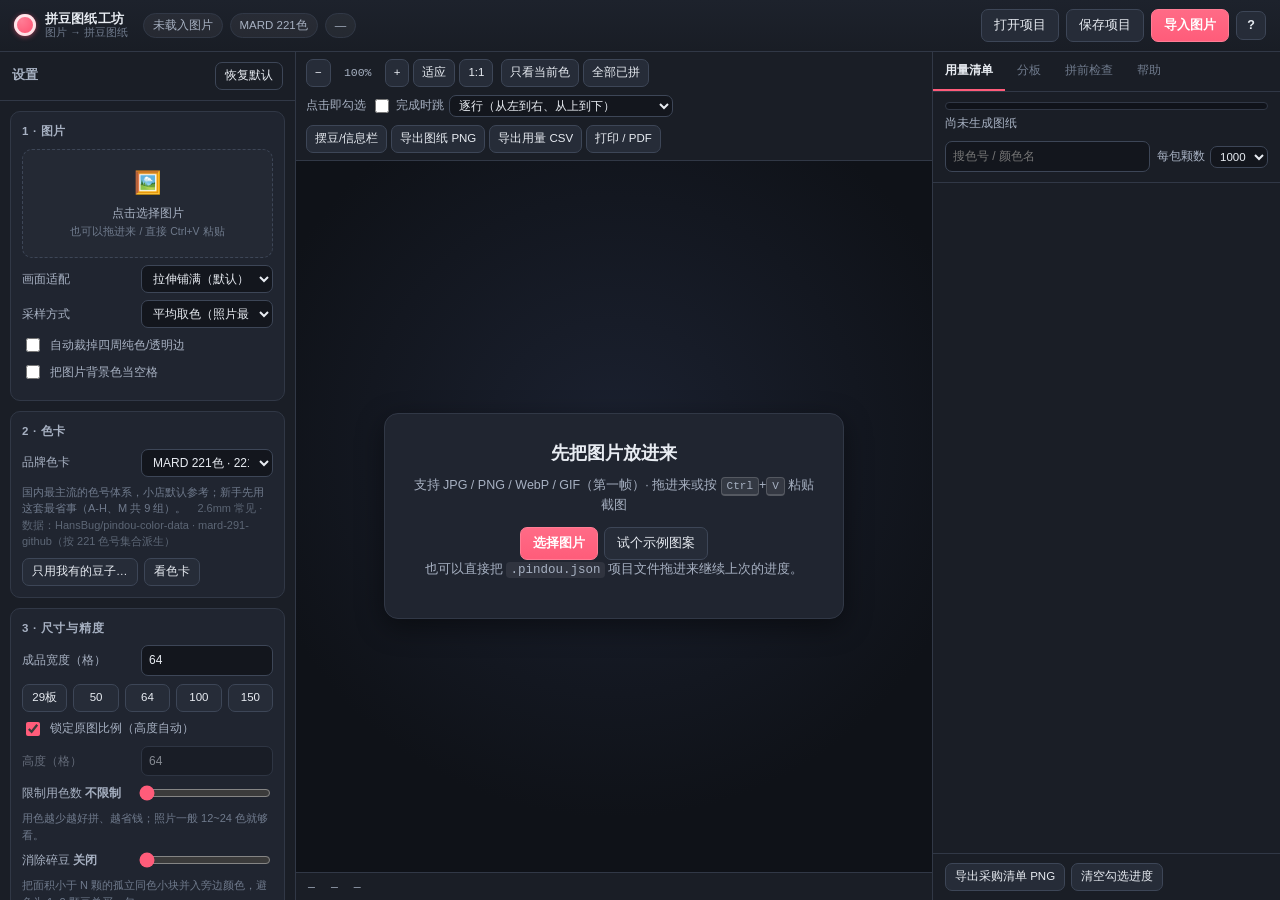
<file: index.html>
<!DOCTYPE html>
<html lang="zh-CN">
<head>
<meta charset="utf-8">
<meta name="viewport" content="width=device-width, initial-scale=1, viewport-fit=cover">
<title>拼豆图纸工坊 · 图片转拼豆图纸</title>
<meta name="description" content="把图片转成拼豆图纸：支持 MARD / COCO / 漫漫 / 盼盼 / 咪小窝 / 优肯 / Perler / Hama 色卡，带网格坐标、色号标注、用量统计和勾选进度。">
<meta name="theme-color" content="#171A21">
<link rel="icon" href="data:image/svg+xml,<svg xmlns='http://www.w3.org/2000/svg' viewBox='0 0 32 32'><circle cx='16' cy='16' r='13' fill='%23E4032A'/><circle cx='16' cy='16' r='5' fill='%23FFF'/></svg>">
<link rel="stylesheet" href="styles/app.css">
<link rel="manifest" href="manifest.webmanifest">
</head>
<body>

<!-- ================= 顶栏 ================= -->
<header class="topbar">
  <div class="brand">
    <span class="brand-mark" aria-hidden="true"></span>
    <span class="brand-text">拼豆图纸工坊<small>图片 → 拼豆图纸</small></span>
  </div>

  <div class="topbar-center" id="docInfo">
    <span class="chip" id="chipSize">未载入图片</span>
    <span class="chip" id="chipPalette">—</span>
    <span class="chip" id="chipBeads">—</span>
  </div>

  <div class="topbar-right">
    <button class="btn" id="btnOpenProject" title="打开之前保存的项目 (.pindou.json)">打开项目</button>
    <button class="btn" id="btnSaveProject" title="保存项目，下次继续（含进度）">保存项目</button>
    <button class="btn primary" id="btnImport">导入图片</button>
    <button class="btn icon" id="btnHelp" title="快捷键与使用说明 (F1)">?</button>
  </div>
</header>

<!-- ================= 主区域 ================= -->
<main class="layout" id="layout">

  <!-- ---------- 左侧：设置 ---------- -->
  <aside class="side left" id="sideLeft">
    <div class="side-head">
      <strong>设置</strong>
      <button class="btn tiny ghost" id="btnResetSettings" title="恢复默认设置">恢复默认</button>
    </div>
    <div class="side-body">

      <section class="card">
        <h3>1 · 图片</h3>
        <div id="dropZone" class="dropzone" tabindex="0">
          <div class="dz-icon">🖼️</div>
          <div class="dz-text">点击选择图片<br><small>也可以拖进来 / 直接 Ctrl+V 粘贴</small></div>
          <input type="file" id="fileImage" accept="image/*" hidden>
        </div>
        <div class="thumb-wrap" id="thumbWrap" hidden>
          <canvas id="thumbCanvas" width="120" height="120"></canvas>
          <button class="btn tiny ghost" id="btnClearImage">移除图片</button>
        </div>
        <label class="row">
          <span>画面适配</span>
          <select id="selFit">
            <option value="fill">拉伸铺满（默认）</option>
            <option value="cover">裁掉多余（不留白）</option>
            <option value="contain">完整放入（留白）</option>
          </select>
        </label>
        <label class="row">
          <span>采样方式</span>
          <select id="selMethod">
            <option value="area">平均取色（照片最佳）</option>
            <option value="dominant">主色取色（保留纯色）</option>
            <option value="nearest">最近点（像素画/表情包）</option>
          </select>
        </label>
        <label class="row checkline">
          <input type="checkbox" id="chkAutoTrim">
          <span>自动裁掉四周纯色/透明边</span>
        </label>
        <label class="row checkline">
          <input type="checkbox" id="chkDropBg">
          <span>把图片背景色当空格</span>
        </label>
        <label class="row" id="rowBgTol" hidden>
          <span>背景容差 <b id="valBgTol">24</b></span>
          <input type="range" id="rngBgTol" min="0" max="80" value="24">
        </label>
      </section>

      <section class="card">
        <h3>2 · 色卡</h3>
        <label class="row">
          <span>品牌色卡</span>
          <select id="selPalette"></select>
        </label>
        <p class="hint" id="paletteHint"></p>
        <div class="btn-row">
          <button class="btn tiny" id="btnInventory">只用我有的豆子…</button>
          <button class="btn tiny" id="btnPaletteChart">看色卡</button>
        </div>
        <div class="inventory-tag" id="inventoryTag" hidden>
          <span id="inventoryText"></span>
          <button class="btn tiny ghost" id="btnClearInventory">清除</button>
        </div>
      </section>

      <section class="card">
        <h3>3 · 尺寸与精度</h3>
        <label class="row">
          <span>成品宽度（格）</span>
          <input type="number" id="numCols" min="4" max="400" value="64">
        </label>
        <div class="btn-row presets" id="sizePresets">
          <button class="btn tiny" data-cols="29" title="一块标准 29×29 拼豆板">29板</button>
          <button class="btn tiny" data-cols="50">50</button>
          <button class="btn tiny" data-cols="64">64</button>
          <button class="btn tiny" data-cols="100">100</button>
          <button class="btn tiny" data-cols="150">150</button>
        </div>
        <label class="row checkline">
          <input type="checkbox" id="chkLockRatio" checked>
          <span>锁定原图比例（高度自动）</span>
        </label>
        <label class="row" id="rowRows">
          <span>高度（格）</span>
          <input type="number" id="numRows" min="4" max="400" value="64">
        </label>
        <label class="row">
          <span>限制用色数 <b id="valMaxColors">不限制</b></span>
          <input type="range" id="rngMaxColors" min="0" max="60" value="0">
        </label>
        <p class="hint">用色越少越好拼、越省钱；照片一般 12~24 色就够看。</p>
        <label class="row">
          <span>消除碎豆 <b id="valMerge">关闭</b></span>
          <input type="range" id="rngMerge" min="0" max="12" value="0">
        </label>
        <p class="hint">把面积小于 N 颗的孤立同色小块并入旁边颜色，避免为 1~2 颗豆单买一包。</p>
      </section>

      <section class="card">
        <h3>4 · 抖动（像素质感）</h3>
        <label class="row">
          <span>抖动算法</span>
          <select id="selDither">
            <option value="none">不抖动（色块干净，推荐）</option>
            <option value="atkinson">Atkinson（噪点最少）</option>
            <option value="floyd">Floyd–Steinberg（经典）</option>
            <option value="sierra">Sierra（细腻）</option>
            <option value="bayer">有序抖动（规则网点）</option>
          </select>
        </label>
        <label class="row">
          <span>抖动强度 <b id="valDither">100%</b></span>
          <input type="range" id="rngDither" min="0" max="150" value="100">
        </label>
        <label class="row checkline">
          <input type="checkbox" id="chkSerpentine" checked>
          <span>蛇形扫描（减少纹路）</span>
        </label>
        <p class="hint">抖动能让渐变更顺，但会增加用色数和零散单颗，拼的时候更累。</p>
      </section>

      <section class="card">
        <h3>5 · 显示与图纸样式</h3>
        <label class="row checkline"><input type="checkbox" id="chkShowGrid" checked><span>显示网格</span></label>
        <label class="row"><span>每几格加粗</span><input type="number" id="numBold" min="0" max="20" value="5" title="0 = 不加粗"></label>
        <label class="row checkline"><input type="checkbox" id="chkShowCoords" checked><span>显示行列坐标</span></label>
        <label class="row"><span>坐标间隔</span><input type="number" id="numCoordEvery" min="1" max="20" value="1" title="5 = 每 5 格标一个数字"></label>
        <label class="row checkline"><input type="checkbox" id="chkShowCodes" checked><span>格子里显示色号</span></label>
        <label class="row">
          <span>格内标注</span>
          <select id="selCodeMode">
            <option value="code">色号（MARD A1 / COCO A01）</option>
            <option value="number">序号（对应下方统计，格子更干净）</option>
            <option value="symbol">符号（黑白打印/色弱友好）</option>
          </select>
        </label>
        <label class="row"><span>单格像素</span><input type="number" id="numCell" min="6" max="80" value="22"></label>
        <label class="row checkline"><input type="checkbox" id="chkMirror"><span>镜像翻转（烫完才是正的）</span></label>
        <label class="row checkline"><input type="checkbox" id="chkBoardLines"><span>显示分板粗线</span></label>
        <label class="row" id="rowBoardSize" hidden>
          <span>拼豆板尺寸</span>
          <span class="inline">
            <input type="number" id="numBoardW" min="5" max="100" value="29"> ×
            <input type="number" id="numBoardH" min="5" max="100" value="29">
          </span>
        </label>
        <label class="row"><span>图片旋转</span>
          <select id="selRotate">
            <option value="0">0°</option><option value="90">90°</option>
            <option value="180">180°</option><option value="270">270°</option>
          </select>
        </label>
        <label class="row"><span>图纸标题</span><input type="text" id="txtTitle" placeholder="留空自动生成"></label>
      </section>

      <section class="card">
        <h3>6 · 转换</h3>
        <button class="btn primary block" id="btnConvert">生成图纸 <kbd>Enter</kbd></button>
        <p class="hint">改任何设置都会自动重新生成；色卡较大时首次匹配稍慢（约 0.5~2 秒）。</p>
      </section>
    </div>
  </aside>

  <!-- ---------- 中间：画布 ---------- -->
  <section class="stage">
    <div class="stage-toolbar">
      <div class="tool-group">
        <button class="btn tiny" id="btnZoomOut" title="缩小 (-)">−</button>
        <span class="zoom-label" id="zoomLabel">100%</span>
        <button class="btn tiny" id="btnZoomIn" title="放大 (+)">+</button>
        <button class="btn tiny" id="btnZoomFit" title="适应窗口 (0)">适应</button>
        <button class="btn tiny" id="btnZoom100" title="原始大小 (1)">1:1</button>
      </div>
      <div class="tool-group">
        <button class="btn tiny" id="btnIsolate" title="只看当前颜色 (I)">只看当前色</button>
        <button class="btn tiny" id="btnToggleAllDone" title="全部标记已拼 / 清空进度">全部已拼</button>
      </div>
      <div class="tool-group">
        <label class="mini">点击即勾选 <input type="checkbox" id="chkClickToggle" title="打开后：左键点格子直接切换勾选（老手感）；默认关闭，是「点选看信息 + 按下一个」"></label>
        <label class="mini">完成时跳 <select id="selOrder"></select></label>
      </div>
      <div class="tool-group right">
        <button class="btn tiny" id="btnBeading" title="打开底部信息栏：跟着高亮逐颗拼，「下一个」勾选并前进 (B)">摆豆/信息栏</button>
        <button class="btn tiny" id="btnExportPng">导出图纸 PNG</button>
        <button class="btn tiny" id="btnExportCsv">导出用量 CSV</button>
        <button class="btn tiny" id="btnPrint">打印 / PDF</button>
      </div>
    </div>

    <div class="canvas-wrap" id="canvasWrap">
      <canvas id="view"></canvas>
      <div class="empty-state" id="emptyState">
        <div class="es-card">
          <h2>先把图片放进来</h2>
          <p>支持 JPG / PNG / WebP / GIF（第一帧）· 拖进来或按 <kbd>Ctrl</kbd>+<kbd>V</kbd> 粘贴截图</p>
          <div class="btn-row center">
            <button class="btn primary" id="btnImport2">选择图片</button>
            <button class="btn" id="btnDemo">试个示例图案</button>
          </div>
          <p class="hint">也可以直接把 <code>.pindou.json</code> 项目文件拖进来继续上次的进度。</p>
        </div>
      </div>
      <div class="toast-wrap" id="toastWrap"></div>
      <div class="busy" id="busy" hidden><div class="spinner"></div><span id="busyText">正在转换…</span></div>
    </div>

    <div class="statusbar">
      <span id="statusPos">—</span>
      <span id="statusCell">—</span>
      <span id="statusProgress">—</span>
    </div>

    <!-- 底部信息栏：点格子看信息，按「下一个」勾选并前进。
         放在画布下方而不是浮在画布上，这样永远不会挡住图纸。 -->
    <div class="beading-hud" id="beadingHud" hidden>
      <div class="hud-swatch" id="hudSwatch"></div>
      <div class="hud-main">
        <div class="hud-code-row">
          <span class="hud-code" id="hudCode">—</span>
          <span class="hud-done" id="hudDone"></span>
        </div>
        <div class="hud-sub" id="hudSub">—</div>
        <div class="hud-meta" id="hudMeta"></div>
      </div>
      <div class="hud-hint" id="hudNextHint"></div>
      <div class="hud-actions">
        <button class="btn tiny" id="btnHudPrev">上一个 <kbd>Shift</kbd>+<kbd>Tab</kbd></button>
        <button class="btn tiny" id="btnHudSkip">跳过这一颗 <kbd>Tab</kbd></button>
        <button class="btn tiny" id="btnHudDone">只勾选这一颗</button>
        <button class="btn primary" id="btnHudNext">下一个 <kbd>Space</kbd></button>
        <button class="btn tiny ghost" id="btnHudExit">收起</button>
      </div>
    </div>
  </section>

  <!-- ---------- 右侧：统计 / 进度 ---------- -->
  <aside class="side right" id="sideRight">
    <div class="tabs" id="rightTabs">
      <button class="tab active" data-tab="stats">用量清单</button>
      <button class="tab" data-tab="boards">分板</button>
      <button class="tab" data-tab="check">拼前检查</button>
      <button class="tab" data-tab="help">帮助</button>
    </div>

    <div class="tab-panel active" data-panel="stats">
      <div class="stats-head">
        <div class="prog-wrap">
          <div class="prog-bar"><div class="prog-fill" id="progFill"></div></div>
          <div class="prog-text" id="progText">尚未生成图纸</div>
        </div>
        <div class="stats-tools">
          <input type="search" id="searchColor" placeholder="搜色号 / 颜色名" class="search">
          <label class="mini">每包颗数
            <select id="selPack">
              <option value="500">500</option>
              <option value="1000" selected>1000</option>
              <option value="2000">2000</option>
            </select>
          </label>
        </div>
      </div>
      <div class="stat-list" id="statList"></div>
      <div class="stat-foot">
        <button class="btn tiny" id="btnExportShopping">导出采购清单 PNG</button>
        <button class="btn tiny" id="btnResetProgress">清空勾选进度</button>
      </div>
    </div>

    <div class="tab-panel" data-panel="boards">
      <p class="hint panel-hint">大图要分块拼：按拼豆板尺寸切分，拼完一块再拼下一块。点某一块可把光标定位到它没拼完的位置。</p>
      <div class="form-row">
        <label>板宽 <input type="number" id="numBoardW2" min="5" max="100" value="29"></label>
        <label>板高 <input type="number" id="numBoardH2" min="5" max="100" value="29"></label>
        <label>重叠 <input type="number" id="numOverlap" min="0" max="10" value="0"></label>
      </div>
      <div id="boardList" class="board-list"></div>
    </div>

    <div class="tab-panel" data-panel="check">
      <div id="checkBody" class="check-body"></div>
    </div>

    <div class="tab-panel" data-panel="help">
      <div class="help-body">
        <h4>怎么用</h4>
        <ol>
          <li>导入图片 → 选色卡（新手用 MARD 221）→ 调格数 → 点「生成图纸」。</li>
          <li><b>点图纸上的任意格子</b>：只是选中并查看它的详细信息（色号、颜色名、HEX、这个色号还剩几颗），<b>不会勾选也不会跳走</b>，可以放心点着看。</li>
          <li>确认手上拿的豆子对了，按底部的 <b>「下一个」</b>：把当前这颗标记为已拼，然后跳到下一个未拼的格子并显示它的信息。</li>
          <li>想不勾选直接往后看，按 <b>「跳过」</b>；想只勾选不移动，按 <b>「只勾选这一颗」</b>。</li>
          <li>习惯「点一下就算拼好」的话，打开工具栏的 <b>「点击即勾选」</b>（或按住 <kbd>Alt</kbd> 点格子）。</li>
        </ol>
        <h4>快捷键</h4>
        <table class="keys">
          <tr><td><kbd>方向键</kbd></td><td>移动选中格（只看信息，不勾选）</td></tr>
          <tr><td><kbd>Space</kbd> / <kbd>Enter</kbd></td><td>=「下一个」：勾选当前这颗并跳到下一个</td></tr>
          <tr><td><kbd>Tab</kbd> / <kbd>Shift</kbd>+<kbd>Tab</kbd></td><td>=「跳过」：不勾选，看下一个 / 上一个</td></tr>
          <tr><td><kbd>Del</kbd> / <kbd>Backspace</kbd></td><td>取消当前这颗的勾选（不移动）</td></tr>
          <tr><td><kbd>Alt</kbd>+点击</td><td>临时按「点击即勾选」处理这一下</td></tr>
          <tr><td><kbd>1</kbd>…<kbd>9</kbd></td><td>切换到用量第 N 名的颜色（等于「只看当前色」）</td></tr>
          <tr><td><kbd>0</kbd></td><td>取消只看当前色</td></tr>
          <tr><td><kbd>I</kbd></td><td>只看当前色开关</td></tr>
          <tr><td><kbd>B</kbd></td><td>摆豆模式开关</td></tr>
          <tr><td><kbd>+</kbd> / <kbd>−</kbd></td><td>放大 / 缩小</td></tr>
          <tr><td><kbd>Ctrl</kbd>+<kbd>Z</kbd></td><td>撤销上一步勾选</td></tr>
          <tr><td><kbd>Ctrl</kbd>+<kbd>S</kbd></td><td>保存项目</td></tr>
          <tr><td><kbd>Ctrl</kbd>+<kbd>V</kbd></td><td>粘贴图片或项目</td></tr>
          <tr><td><kbd>Ctrl</kbd>+<kbd>P</kbd></td><td>打印图纸</td></tr>
          <tr><td><kbd>F1</kbd></td><td>本帮助</td></tr>
        </table>
        <h4>鼠标</h4>
        <ul>
          <li>左键点格子：选中并显示详细信息（默认）；拖动 = 连续勾选一片</li>
          <li>右键点格子：菜单（把这个色号全部标为已拼、换色号等）</li>
          <li>滚轮：缩放；按住空格或中键拖动：平移</li>
          <li>框选：按住 <kbd>Ctrl</kbd> 拖出矩形，可批量勾选/取消</li>
        </ul>
        <h4>关于色号数据</h4>
        <p>MARD / COCO / 漫漫 / 盼盼 / 咪小窝 / 优肯 来自社区公开色卡数据（<a href="https://github.com/HansBug/pindou-color-data" target="_blank" rel="noreferrer">HansBug/pindou-color-data</a>）；Perler / Hama 为社区采样值。屏幕颜色与实际豆子会有差异，重要作品请对实物色卡确认。</p>
        <p class="hint">本工具纯本地运行，不联网、不上传图片。</p>
      </div>
    </div>
  </aside>
</main>

<!-- ================= 弹层 ================= -->
<div class="modal" id="modalInventory" hidden>
  <div class="modal-card">
    <h3>只用我有的豆子</h3>
    <p class="hint">粘贴你手上的色号（空格、逗号、换行都能分隔），生成图纸时只会用这些颜色。留空表示不限。</p>
    <textarea id="txtInventory" rows="6" placeholder="A1 A2 A3 B5 C12 H7 …"></textarea>
    <div class="btn-row">
      <button class="btn" id="btnInventoryCurrent">填入当前图纸用到的色号</button>
      <button class="btn" id="btnInventoryAll">填满整套色卡</button>
    </div>
    <div class="btn-row right">
      <button class="btn ghost" data-close>取消</button>
      <button class="btn primary" id="btnInventoryApply">应用</button>
    </div>
  </div>
</div>

<div class="modal" id="modalPaletteChart" hidden>
  <div class="modal-card wide">
    <h3 id="chartTitle">色卡</h3>
    <p class="hint">点任意颜色可以把它设为「只看当前色」，方便按色号检查图纸。</p>
    <div id="chartBody" class="chart-body"></div>
    <div class="btn-row right"><button class="btn" data-close>关闭</button></div>
  </div>
</div>

<div class="modal" id="modalHelp" hidden>
  <div class="modal-card">
    <h3>快捷键</h3>
    <div id="helpBody" class="help-body"></div>
    <div class="btn-row right"><button class="btn primary" data-close>知道了</button></div>
  </div>
</div>

<div class="menu" id="ctxMenu" hidden></div>

<!-- ================= 打印视图 ================= -->
<div id="printArea" class="print-area"></div>

<!-- ================= 脚本 ================= -->
<script src="src/core/color.js"></script>
<script src="src/core/palette.js"></script>
<script src="src/core/sampler.js"></script>
<script src="src/core/quantizer.js"></script>
<script src="src/core/pattern.js"></script>
<script src="src/core/render.js"></script>
<script src="src/data/palettes.js"></script>
<script src="tests/selftest-asset.js"></script>
<script src="src/ui/exporters.js"></script>
<script src="src/ui/ui.js"></script>
<script src="src/app.js"></script>
</body>
</html>
</file>
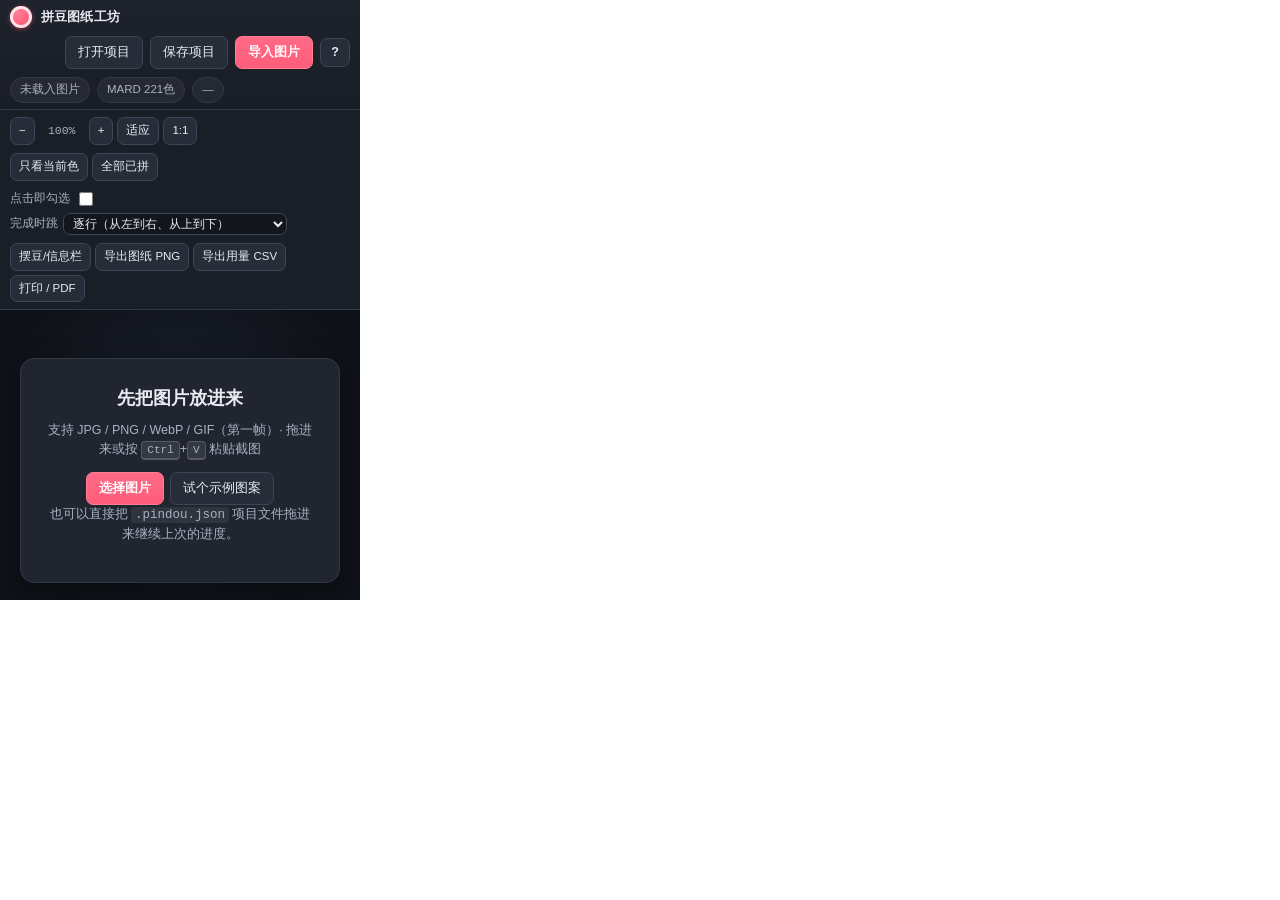
<file: tests/mobile-host.html>
<!DOCTYPE html>
<html lang="zh-CN">
<head>
<meta charset="utf-8">
<title>窄屏测量宿主页</title>
<style>
  body { margin: 0; padding: 0; background: #fff; font: 12px monospace; }
  iframe { display: block; }
</style>
</head>
<body>
<!-- tools/test-mobile.js 的宿主页。
     下面这个固定 iframe 用来抓启动期错误；测试脚本还会另建临时 iframe 做各宽度测量。 -->
<iframe id="probe" src="/index.html" style="width:360px;height:600px;border:0"></iframe>
<script>
window.__probe = { errors: [], logs: [], iframeErrors: [] };
window.addEventListener('error', function (e) {
  window.__probe.errors.push(String(e && (e.message || e.type)) + ' @ ' + (e.filename || '') + ':' + (e.lineno || ''));
});
window.addEventListener('unhandledrejection', function (e) {
  window.__probe.errors.push('unhandledrejection: ' + String(e.reason));
});
var origErr = console.error;
console.error = function () {
  try { window.__probe.logs.push(Array.prototype.slice.call(arguments).map(String).join(' ')); } catch (x) { }
  origErr.apply(console, arguments);
};
(function hook() {
  var f = document.getElementById('probe');
  function attach() {
    try {
      var w = f.contentWindow;
      w.addEventListener('error', function (e) {
        window.__probe.iframeErrors.push('error: ' + (e.message || '') + ' @ ' + (e.filename || '') + ':' + (e.lineno || ''));
      });
      w.addEventListener('unhandledrejection', function (e) {
        window.__probe.iframeErrors.push('rejection: ' + String(e.reason));
      });
      window.__probe.readyState = f.contentDocument.readyState;
      window.__probe.scripts = Array.prototype.map.call(f.contentDocument.querySelectorAll('script'), function (s) { return s.src || '(inline)'; });
      window.__probe.hasUI = !!(w.PindouUI);
      window.__probe.hasApp = !!(w.PindouApp);
      window.__probe.globals = Object.keys(w).filter(function (k) { return k.indexOf('Pindou') === 0; });
      window.__probe.btnDemo = !!f.contentDocument.getElementById('btnDemo');
      window.__probe.bodyChildren = f.contentDocument.body ? f.contentDocument.body.children.length : -1;
    } catch (e) { window.__probe.attachError = String(e); }
  }
  f.addEventListener('load', function () { setTimeout(attach, 300); setTimeout(attach, 1200); });
  setTimeout(attach, 1500);
})();
</script>
</body>
</html>
</file>
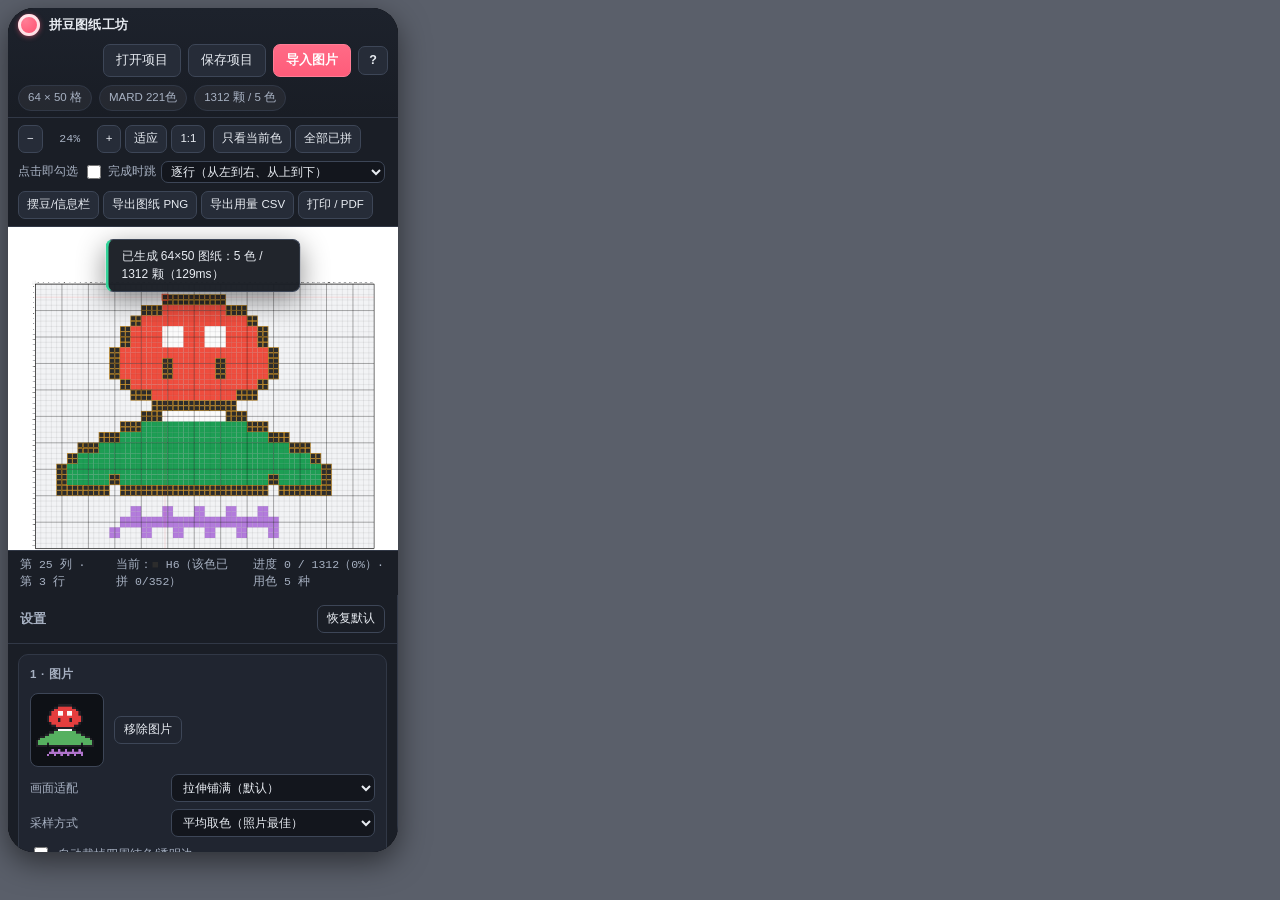
<file: tests/phone-shot.html>
<!DOCTYPE html>
<html lang="zh-CN">
<head>
<meta charset="utf-8">
<title>手机宽度截图（390px）</title>
<style>
  body { margin: 0; background: #5a5f6a; padding: 8px; }
  .phone { width: 390px; height: 844px; border-radius: 26px; overflow: hidden; box-shadow: 0 10px 30px rgba(0,0,0,.5); background: #000; }
  iframe { width: 390px; height: 844px; border: 0; display: block; }
</style>
</head>
<body>
<div class="phone"><iframe id="f" src="/index.html"></iframe></div>
<script>
// 直接驱动应用（不用 selftest，省一遍完整自检），生成图纸后停在「选中一格」的状态
(function () {
  var f = document.getElementById('f');
  var t0 = Date.now();
  function tick() {
    var w, d;
    try { w = f.contentWindow; d = f.contentDocument; } catch (e) { }
    if (w && w.PindouApp && d && d.getElementById('btnDemo')) {
      if (!w.__shotDemo) {
        w.__shotDemo = true;
        d.getElementById('btnDemo').click();
      }
      var pat = w.PindouApp.getPattern();
      if (pat && !w.__shotDone) {
        w.__shotDone = true;
        setTimeout(function () {
          var first = pat.firstUndone();
          if (first) w.PindouUI.selectCell(first.x, first.y);
          document.title = 'SHOT-READY';
        }, 500);
        return;
      }
      if (pat) return;   // 已就绪，保持不动
    }
    if (Date.now() - t0 > 60000) { document.title = 'SHOT-TIMEOUT'; return; }
    setTimeout(tick, 200);
  }
  tick();
})();
</script>
</body>
</html>
</file>
<file: styles/app.css>
/* =========================================================================
   app.css — 拼豆图纸工坊
   深色工具界面 + 浅色图纸画布
   ========================================================================= */
:root {
  --bg: #14171d;
  --bg2: #1a1e26;
  --panel: #202530;
  --panel2: #262c38;
  --line: #313846;
  --line2: #3d4657;
  --text: #e8ecf2;
  --text2: #a7b1c2;
  --text3: #6f7a8c;
  --accent: #ff5c7a;
  --accent2: #ff8f6b;
  --blue: #4aa8ff;
  --green: #34d399;
  --amber: #fbbf24;
  --radius: 10px;
  --radius-s: 7px;
  --shadow: 0 8px 28px rgba(0,0,0,.45);
  --mono: ui-monospace, "SF Mono", "Cascadia Mono", Consolas, "Liberation Mono", monospace;
}
* { box-sizing: border-box; }
/* 重要：下面这些都是 flex/grid 布局的元素，必须让 [hidden] 真正生效，
   否则弹层会在启动时直接盖住整个界面（display:flex 会压过浏览器的 [hidden] 规则）。 */
[hidden] { display: none !important; }
html, body { height: 100%; overflow-x: hidden; }
body {
  margin: 0;
  background: var(--bg);
  color: var(--text);
  font: 13px/1.55 "Inter", -apple-system, "Segoe UI", "Microsoft YaHei", "PingFang SC", sans-serif;
  -webkit-font-smoothing: antialiased;
  overflow: hidden;
}
kbd {
  font: 11px/1 var(--mono);
  background: rgba(255,255,255,.09);
  border: 1px solid rgba(255,255,255,.16);
  border-bottom-width: 2px;
  border-radius: 4px;
  padding: 2px 5px;
  white-space: nowrap;
}
a { color: var(--blue); }
code { font-family: var(--mono); background: rgba(255,255,255,.07); padding: 1px 4px; border-radius: 4px; }
h3, h4 { margin: 0 0 8px; }
h3 { font-size: 13px; letter-spacing: .02em; }
h4 { font-size: 12.5px; color: var(--text2); text-transform: none; }

/* ---------------- 顶栏 ---------------- */
.topbar {
  height: 52px; flex: none;
  display: flex; align-items: center; gap: 14px;
  padding: 0 14px;
  background: linear-gradient(180deg, #1d222c, #191d25);
  border-bottom: 1px solid var(--line);
  position: relative; z-index: 30;
}
.brand { display: flex; align-items: center; gap: 9px; }
.brand-mark {
  width: 22px; height: 22px; border-radius: 50%;
  background: radial-gradient(circle at 34% 30%, #ff7d95, var(--accent) 62%, #c62b4b);
  box-shadow: inset 0 0 0 3px rgba(255,255,255,.82), 0 1px 5px rgba(255,92,122,.5);
  flex: none;
}
.brand-text { font-weight: 650; letter-spacing: .01em; display: flex; flex-direction: column; line-height: 1.12; }
.brand-text small { font-weight: 400; font-size: 10.5px; color: var(--text3); }
.topbar-center { display: flex; gap: 7px; flex-wrap: wrap; overflow: hidden; }
.chip {
  font-size: 11.5px; color: var(--text2);
  background: rgba(255,255,255,.05);
  border: 1px solid var(--line);
  padding: 3px 9px; border-radius: 999px; white-space: nowrap;
}
.topbar-right { margin-left: auto; display: flex; gap: 7px; align-items: center; }

/* ---------------- 按钮 ---------------- */
.btn {
  font: inherit; font-size: 12.5px;
  color: var(--text);
  background: var(--panel2);
  border: 1px solid var(--line2);
  border-radius: var(--radius-s);
  padding: 6px 12px; cursor: pointer;
  transition: background .12s, border-color .12s, transform .06s;
  white-space: nowrap;
}
.btn:hover { background: #303747; border-color: #4a5568; }
.btn:active { transform: translateY(1px); }
.btn.primary {
  background: linear-gradient(180deg, #ff6b86, var(--accent));
  border-color: #ff7d95; color: #fff; font-weight: 600;
}
.btn.primary:hover { filter: brightness(1.08); }
.btn.ghost { background: transparent; }
.btn.tiny { font-size: 11.5px; padding: 4px 9px; }
.btn.icon { width: 30px; padding: 4px 0; text-align: center; font-weight: 700; }
.btn.block { width: 100%; padding: 10px; font-size: 13.5px; }
.btn.on { background: var(--blue); border-color: var(--blue); color: #04101d; font-weight: 600; }
.btn:disabled { opacity: .45; cursor: not-allowed; }
.btn-row { display: flex; gap: 6px; flex-wrap: wrap; margin-top: 8px; }
.btn-row.center { justify-content: center; }
.btn-row.right { justify-content: flex-end; }
.btn-row.presets .btn { flex: 1; text-align: center; }

/* ---------------- 布局 ---------------- */
.layout { display: flex; height: calc(100% - 52px); min-height: 0; }
.side {
  background: var(--bg2);
  display: flex; flex-direction: column;
  min-height: 0;
  flex: none;
}
.side.left { width: 296px; border-right: 1px solid var(--line); }
.side.right { width: 348px; border-left: 1px solid var(--line); }
.side-head {
  padding: 10px 12px; border-bottom: 1px solid var(--line);
  display: flex; align-items: center; justify-content: space-between;
  font-size: 12.5px; color: var(--text2);
}
.side-body { overflow-y: auto; padding: 10px; display: flex; flex-direction: column; gap: 10px; }
.card {
  background: var(--panel); border: 1px solid var(--line);
  border-radius: var(--radius); padding: 11px;
}
.card h3 { color: var(--text2); font-weight: 600; font-size: 11.5px; letter-spacing: .06em; text-transform: uppercase; }
.row {
  display: flex; align-items: center; justify-content: space-between; gap: 8px;
  margin: 7px 0; font-size: 12px; color: var(--text2);
}
.row > span:first-child { flex: none; }
.row input[type="number"], .row input[type="text"], .row select { width: 132px; }
.row.checkline { justify-content: flex-start; gap: 7px; cursor: pointer; }
.row.checkline input { flex: none; }
.row input[type="range"] { width: 132px; }
.inline { display: flex; align-items: center; gap: 4px; }
.inline input { width: 52px !important; }
select, input[type="number"], input[type="text"], textarea, input[type="search"] {
  font: inherit; font-size: 12px;
  color: var(--text); background: #13161d;
  border: 1px solid var(--line2); border-radius: var(--radius-s);
  padding: 5px 7px; min-width: 0;
}
select:focus, input:focus, textarea:focus { outline: 2px solid rgba(74,168,255,.5); outline-offset: -1px; }
input[type="range"] { accent-color: var(--accent); }
input[type="checkbox"] { accent-color: var(--accent); width: 14px; height: 14px; }
textarea { width: 100%; resize: vertical; font-family: var(--mono); }
.hint { font-size: 11px; color: var(--text3); margin: 6px 0 0; line-height: 1.5; }
.panel-hint { margin: 10px 12px; }
.form-row { display: flex; gap: 8px; padding: 0 12px 8px; flex-wrap: wrap; }
.form-row label { font-size: 11.5px; color: var(--text2); display: flex; flex-direction: column; gap: 3px; }
.form-row input { width: 70px; }

/* ---------------- 图片投放 ---------------- */
.dropzone {
  border: 1.5px dashed var(--line2); border-radius: var(--radius);
  padding: 16px 10px; text-align: center; cursor: pointer;
  background: rgba(255,255,255,.02);
  transition: border-color .15s, background .15s;
}
.dropzone:hover, .dropzone.over { border-color: var(--accent); background: rgba(255,92,122,.08); }
.dz-icon { font-size: 22px; }
.dz-text { font-size: 12px; color: var(--text2); margin-top: 4px; }
.dz-text small { color: var(--text3); font-size: 10.5px; }
.thumb-wrap { display: flex; align-items: center; gap: 10px; margin-top: 9px; }
#thumbCanvas {
  width: 74px; height: 74px; border-radius: 8px;
  border: 1px solid var(--line2); background: #0e1116; object-fit: contain;
}
.inventory-tag {
  display: flex; align-items: center; gap: 6px;
  margin-top: 8px; font-size: 11.5px; color: var(--amber);
  background: rgba(251,191,36,.1); border: 1px solid rgba(251,191,36,.3);
  padding: 5px 8px; border-radius: var(--radius-s);
}

/* ---------------- 舞台 ---------------- */
.stage { flex: 1; min-width: 0; display: flex; flex-direction: column; background: #0f1218; }
.stage-toolbar {
  flex: none; display: flex; align-items: center; gap: 8px; flex-wrap: wrap;
  padding: 7px 10px; background: var(--bg2); border-bottom: 1px solid var(--line);
}
.tool-group { display: flex; align-items: center; gap: 4px; flex-wrap: wrap; min-width: 0; }
/* 只有后面还有别的组时才把它推到右边；否则窄屏换行后会平白占满一整行 */
.tool-group.right:not(:last-child) { margin-left: auto; }
.tool-group .btn { padding: 4px 8px; }
.tool-group .btn.icon { padding: 4px 0; width: 26px; }
.stage-toolbar { max-width: 100%; overflow-x: clip; }
.zoom-label { font: 11.5px/1 var(--mono); color: var(--text2); min-width: 46px; text-align: center; }
.mini { font-size: 11.5px; color: var(--text2); display: flex; align-items: center; gap: 5px; }
.mini select { padding: 3px 5px; font-size: 11.5px; }
.canvas-wrap { position: relative; flex: 1; min-height: 0; overflow: hidden; }
#view { display: block; width: 100%; height: 100%; cursor: crosshair; touch-action: none; }
.canvas-wrap.panning #view { cursor: grabbing; }

.empty-state {
  position: absolute; inset: 0; display: flex; align-items: center; justify-content: center;
  background: radial-gradient(circle at 50% 40%, #1b2130, #0f1218 70%);
  padding: 20px;
}
.es-card {
  max-width: 460px; text-align: center;
  background: var(--panel); border: 1px solid var(--line);
  border-radius: 14px; padding: 26px 24px; box-shadow: var(--shadow);
}
.es-card h2 { margin: 0 0 8px; font-size: 18px; }
.es-card p { margin: 0 0 12px; color: var(--text2); font-size: 12.5px; }

.statusbar {
  flex: none; display: flex; align-items: center; gap: 16px;
  padding: 5px 12px; font: 11.5px/1.5 var(--mono);
  color: var(--text2); background: var(--bg2); border-top: 1px solid var(--line);
}
.statusbar .grow { flex: 1; }

/* ---------------- 底部信息栏（选中格子的详细信息 + 操作） ---------------- */
.beading-hud {
  flex: none;
  display: flex; align-items: center; gap: 12px; flex-wrap: wrap;
  padding: 8px 12px;
  background: #171b23;
  border-top: 1px solid var(--line);
  box-shadow: 0 -6px 18px rgba(0,0,0,.35);
  z-index: 12;
}
.beading-hud.is-step { box-shadow: 0 -6px 18px rgba(0,0,0,.35), inset 0 2px 0 -1px rgba(74,168,255,.55); }
.hud-swatch {
  width: 42px; height: 42px; border-radius: 9px; flex: none;
  border: 2px solid rgba(255,255,255,.72); box-shadow: 0 2px 8px rgba(0,0,0,.45);
}
.hud-main { min-width: 220px; }
.hud-code-row { display: flex; align-items: baseline; gap: 8px; }
.hud-code { font: 700 20px/1.1 var(--mono); letter-spacing: .01em; }
.hud-done { font-size: 11px; color: var(--text3); white-space: nowrap; }
.hud-done.yes { color: var(--green); font-weight: 600; }
.hud-sub { font-size: 11px; color: var(--text2); margin-top: 1px; }
.hud-meta { font-size: 11px; color: var(--text3); margin-top: 1px; }
.hud-meta b { color: var(--text); font-weight: 650; }
.hud-hint {
  font: 600 12px/1.4 var(--mono); color: var(--amber);
  white-space: nowrap; margin-left: 4px;
}
.hud-actions { display: flex; gap: 6px; align-items: center; margin-left: auto; flex-wrap: wrap; }
.hud-actions .btn { display: inline-flex; align-items: center; gap: 5px; }
.hud-actions .btn kbd { font-size: 10px; padding: 1px 4px; }
/* 主按钮是粉色，里面的 kbd 必须用深色，否则白底白字看不见 */
.btn.primary kbd {
  background: rgba(0,0,0,.22); border-color: rgba(0,0,0,.3);
  color: #fff;
}
#btnHudNext { font-size: 13px; padding: 7px 16px; font-weight: 650; }
#btnHudNext:disabled { opacity: .5; }
@media (max-width: 1100px) {
  .hud-hint { order: 9; margin-left: 0; white-space: normal; }
  .hud-actions { margin-left: auto; }
}

.toast-wrap {
  position: absolute; top: 12px; left: 50%; transform: translateX(-50%);
  display: flex; flex-direction: column; gap: 6px; z-index: 20; pointer-events: none;
}
.toast {
  background: rgba(26,30,38,.97); border: 1px solid var(--line2);
  border-left: 3px solid var(--blue);
  padding: 7px 13px; border-radius: 8px; font-size: 12px;
  box-shadow: var(--shadow); animation: toastIn .18s ease-out;
}
.toast.warn { border-left-color: var(--amber); }
.toast.err { border-left-color: #ff5c5c; }
.toast.ok { border-left-color: var(--green); }
@keyframes toastIn { from { opacity: 0; transform: translateY(-6px); } }

.busy {
  position: absolute; inset: 0; z-index: 25;
  display: flex; align-items: center; justify-content: center; gap: 10px;
  background: rgba(15,18,24,.62); font-size: 12.5px; color: var(--text2);
}
.spinner {
  width: 18px; height: 18px; border-radius: 50%;
  border: 2px solid rgba(255,255,255,.2); border-top-color: var(--accent);
  animation: spin .7s linear infinite;
}
@keyframes spin { to { transform: rotate(360deg); } }

/* ---------------- 右侧面板 ---------------- */
.tabs { flex: none; display: flex; border-bottom: 1px solid var(--line); overflow-x: auto; }
.tab {
  font: inherit; font-size: 12px; color: var(--text3);
  background: transparent; border: none; border-bottom: 2px solid transparent;
  padding: 9px 12px; cursor: pointer; white-space: nowrap;
}
.tab:hover { color: var(--text); }
.tab.active { color: var(--text); border-bottom-color: var(--accent); font-weight: 600; }
.tab-panel { display: none; flex: 1; min-height: 0; overflow-y: auto; flex-direction: column; }
.tab-panel.active { display: flex; }
.stats-head { padding: 10px 12px; border-bottom: 1px solid var(--line); }
.prog-wrap { margin-bottom: 9px; }
.prog-bar { height: 8px; background: #10131a; border-radius: 999px; overflow: hidden; border: 1px solid var(--line); }
.prog-fill { height: 100%; width: 0; background: linear-gradient(90deg, var(--green), #6ee7b7); transition: width .18s; }
.prog-text { font-size: 11.5px; color: var(--text2); margin-top: 5px; }
.stats-tools { display: flex; gap: 7px; align-items: center; }
.search { flex: 1; }
.stat-list { flex: 1; overflow-y: auto; padding: 6px; }
.stat-item {
  display: flex; align-items: center; gap: 9px;
  padding: 6px 7px; border-radius: var(--radius-s); cursor: pointer;
  border: 1px solid transparent;
}
.stat-item:hover { background: rgba(255,255,255,.045); }
.stat-item.active { background: rgba(74,168,255,.14); border-color: rgba(74,168,255,.5); }
.stat-item.all-done { opacity: .55; }
.stat-item .sw {
  width: 30px; height: 30px; border-radius: 7px; flex: none;
  border: 1px solid rgba(0,0,0,.5); position: relative;
  display: flex; align-items: center; justify-content: center;
  font: 700 11px/1 var(--mono);
}
.stat-item .info { flex: 1; min-width: 0; }
.stat-item .code { font: 650 12.5px/1.3 var(--mono); }
.stat-item .meta { font-size: 11px; color: var(--text2); }
.stat-item .cnt { font: 650 12.5px/1.3 var(--mono); color: var(--blue); text-align: right; }
.stat-item .cnt small { display: block; color: var(--text3); font-weight: 400; font-size: 10.5px; }
.stat-foot { flex: none; display: flex; gap: 6px; padding: 9px 12px; border-top: 1px solid var(--line); }

.board-list { padding: 5px 10px 12px; display: grid; grid-template-columns: repeat(auto-fill, minmax(86px, 1fr)); gap: 7px; }
.board-item {
  background: var(--panel); border: 1px solid var(--line); border-radius: var(--radius-s);
  padding: 7px 8px; cursor: pointer; font-size: 11px; color: var(--text2);
}
.board-item:hover { border-color: var(--blue); }
.board-item.done { opacity: .5; border-color: rgba(52,211,153,.5); }
.board-item b { display: block; font-size: 12px; color: var(--text); font-family: var(--mono); }
.check-body { padding: 10px 12px; }
.check-item {
  display: flex; gap: 8px; padding: 8px 10px; margin-bottom: 7px;
  background: var(--panel); border: 1px solid var(--line);
  border-left-width: 3px; border-radius: var(--radius-s); font-size: 12px;
}
.check-item.ok { border-left-color: var(--green); }
.check-item.warn { border-left-color: var(--amber); }
.check-item.info { border-left-color: var(--blue); }
.check-item .ci-icon { flex: none; font-size: 14px; }
.check-item .ci-body { min-width: 0; }
.check-item .ci-body b { display: block; margin-bottom: 2px; }
.check-item .ci-body span { color: var(--text2); font-size: 11.5px; }
.check-item .pair { display: flex; align-items: center; gap: 5px; margin-top: 5px; flex-wrap: wrap; }
.check-item .pair .sw { width: 18px; height: 18px; border-radius: 4px; border: 1px solid rgba(0,0,0,.5); }
.help-body { padding: 12px; font-size: 12px; }
.help-body ul, .help-body ol { margin: 6px 0 12px; padding-left: 20px; color: var(--text2); }
.help-body li { margin: 4px 0; }
table.keys { width: 100%; border-collapse: collapse; margin-bottom: 12px; }
table.keys td { padding: 3px 6px 3px 0; vertical-align: top; color: var(--text2); font-size: 11.5px; }
table.keys td:first-child { width: 40%; white-space: nowrap; }

/* ---------------- 弹层 ---------------- */
.modal {
  position: fixed; inset: 0; z-index: 60;
  background: rgba(6,8,12,.6); backdrop-filter: blur(3px);
  display: flex; align-items: center; justify-content: center; padding: 20px;
}
.modal-card {
  width: 100%; max-width: 460px; max-height: 84vh; overflow-y: auto;
  background: var(--panel); border: 1px solid var(--line2);
  border-radius: 14px; padding: 18px; box-shadow: var(--shadow);
}
.modal-card.wide { max-width: 780px; }
.modal-card h3 { font-size: 15px; }
.chart-body { display: grid; grid-template-columns: repeat(auto-fill, minmax(58px, 1fr)); gap: 5px; margin: 10px 0; }
.chart-cell {
  border-radius: 6px; height: 42px; display: flex; flex-direction: column;
  align-items: center; justify-content: center; cursor: pointer;
  font: 650 10.5px/1.2 var(--mono); border: 1px solid rgba(0,0,0,.45);
}
.chart-cell small { font-weight: 400; opacity: .75; font-size: 9px; }
.chart-cell:hover { outline: 2px solid var(--blue); }

.menu {
  position: fixed; z-index: 70; min-width: 190px;
  background: var(--panel2); border: 1px solid var(--line2);
  border-radius: 9px; padding: 4px; box-shadow: var(--shadow);
}
.menu button {
  display: block; width: 100%; text-align: left;
  font: inherit; font-size: 12px; color: var(--text);
  background: transparent; border: none; padding: 6px 9px;
  border-radius: 6px; cursor: pointer;
}
.menu button:hover { background: rgba(255,255,255,.08); }
.menu hr { border: none; border-top: 1px solid var(--line); margin: 4px 2px; }

/* ---------------- 打印 ---------------- */
.print-area { display: none; }
@media print {
  body { overflow: visible; background: #fff; color: #000; }
  .topbar, .side, .stage-toolbar, .statusbar, .modal, .menu, .beading-hud, .toast-wrap { display: none !important; }
  .layout { display: block; height: auto; }
  .print-area { display: block; }
  .print-area canvas { max-width: 100%; height: auto; }
  .print-page { page-break-after: always; }
  .print-page:last-child { page-break-after: auto; }
}

/* ---------------- 窄屏（Windows 小窗 / 平板 / 手机） ---------------- */
@media (max-width: 1180px) {
  .side.right { width: 300px; }
  .side.left { width: 268px; }
}
@media (max-width: 940px) {
  .layout { flex-direction: column; height: auto; overflow-y: auto; overflow-x: hidden; }
  body { overflow: auto; overflow-x: hidden; }
  /* 手机上把「图纸」放到最上面：打开就能看到图，设置往下翻 */
  .stage { order: 1; height: 76vh; min-height: 460px; min-width: 0; max-width: 100%; }
  .side.left { order: 2; }
  .side.right { order: 3; border-top: 1px solid var(--line); }
  .side { width: 100% !important; max-width: 100%; border: none; border-bottom: 1px solid var(--line); }
  .canvas-wrap { min-height: 320px; }
  .side-body, .tab-panel { max-height: none; }
  /* 窄屏下这些块要能收缩，否则会把页面撑宽 */
  .pad, .card, .side-body, .tab-panel, .stage-toolbar, .stats-head, .stat-list,
  .beading-hud, .hud-main, .check-body, .help-body { min-width: 0; max-width: 100%; }
  .row { flex-wrap: wrap; }
  .row > span:first-child { flex: 1 1 auto; }
  .row input[type="number"], .row input[type="text"], .row select, .row input[type="range"] { width: auto; flex: 1 1 120px; max-width: 100%; }
  .topbar { height: auto; min-height: 52px; flex-wrap: wrap; padding: 6px 10px; gap: 8px; }
  .topbar-center { order: 3; width: 100%; overflow-x: auto; }
  .topbar-right { margin-left: auto; flex-wrap: wrap; }
  .brand-text small { display: none; }
  /* 手机上底部信息栏要更好按 */
  .hud-actions .btn { padding: 7px 10px; font-size: 12px; }
  #btnHudNext { padding: 9px 18px; font-size: 14px; }
}
</file>
